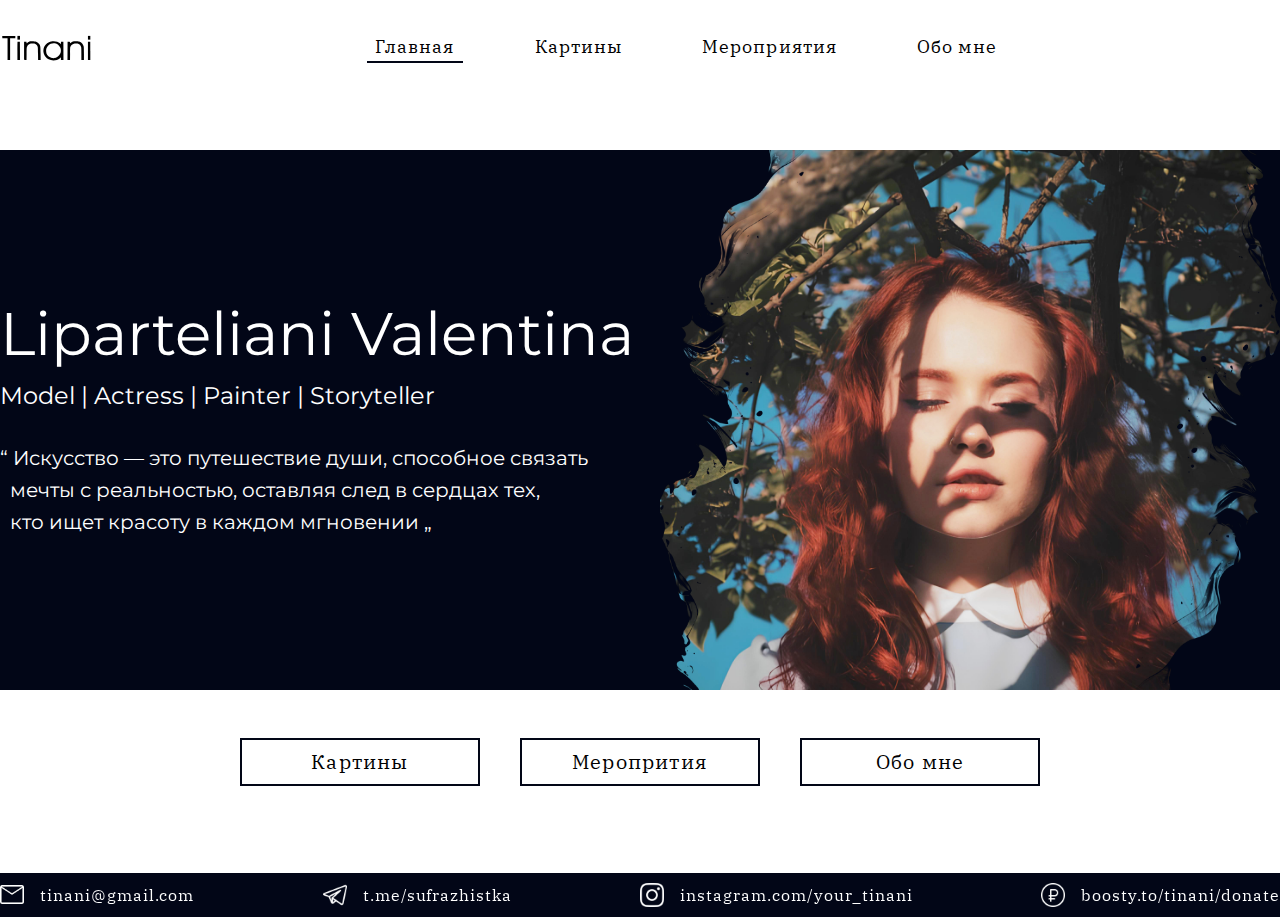
<file: index.html>
<!DOCTYPE html>
<html lang="ru" class="h-full">
    <head>
        <meta charset="UTF-8" />
        <meta name="viewport" content="width=device-width, initial-scale=1.0" />
        <link rel="stylesheet" href="css/style.css" />
        <title>Tinani</title>
        <link rel="shortcut icon" href="./assets/img/static/mini-logo.svg">
    </head>

    <body class="flex flex-col h-full">

        <header class="max-w-container-main flex items-center w-full pt-[2em] mx-auto">
            <a href="index.html">
                <img class="h-8" src="./assets/img/static/logo.svg" alt="Tinani" />
            </a>

            <div class="flex flex-1 justify-center">
                <ul class="header__nav-links flex gap-16 font-ibm-regular tracking-[.06em] text-lg">
                    
                    <li class="cursor-pointer">
                        <a href="index.html" class="px-2">Главная</a>
                        <div class="w-full h-0.5 bg-slate-950 transition-all"></div>
                    </li>
                    
                    <li class="cursor-pointer">
                        <a href="pictures.html" class="px-2">Картины</a>
                        <div class="w-0 h-0.5 bg-slate-950 transition-all"></div>
                    </li>

                    <li class="cursor-pointer">
                        <a class="px-2">Мероприятия</a>
                        <div class="w-0 h-0.5 bg-slate-950 transition-all"></div>
                    </li>

                    <li class="cursor-pointer">
                        <a class="px-2">Обо мне</a>
                        <div class="w-0 h-0.5 bg-slate-950 transition-all"></div>
                    </li>
                </ul>
            </div>
        </header>

        <main class="flex flex-col justify-center flex-grow">

            <section class="my-[5.4em]">

                <div class="h-[33.75em] bg-slate-950">
                    <div class="max-w-container-main flex justify-between items-center h-full mx-auto">

                        <div class="max-w-[33.75em] w-[33.75em] text-white">
                            <h1 class="font-montserrat text-6xl text-nowrap mb-4">Liparteliani Valentina</h1>
                            <span class="font-montserrat text-2xl"
                                >Model | Actress | Painter | Storyteller</span
                            >
                                <p class="flex flex-col gap-1 font-montserrat text-xl text-nowrap mt-8">
                                    <span
                                        >“ Искусство — это путешествие души, способное связать</span
                                    >
                                    <span class="pl-2.5"
                                        >мечты с реальностью, оставляя след в сердцах тех,</span
                                    >
                                    <span class="pl-2.5"
                                        >кто ищет красоту в каждом мгновении „</span
                                    >
                                </p>
                        </div>

                        <div class="relative flex-1 max-w-[38.75em] h-full overflow-hidden">
                            <div class="absolute z-10 left-0 h-full -translate-x-1">
                                <img class="h-full" src="./assets/img/static/frame-side.png" alt="frame" />
                            </div>
                            <div
                                class="h-full bg-cover bg-center"
                                style="background-image: url('./assets/img/static/main-hero.jpg')"
                            ></div>
                            <div
                                class="absolute z-10 top-0 right-0 h-full rotate-180 translate-x-1"
                            >
                                <img class="h-full" src="./assets/img/static/frame-side.png" alt="frame" />
                            </div>
                        </div>
                    </div>
                </div>

                <div
                    class="flex justify-center gap-10 font-ibm-regular tracking-[.06em] text-xl mt-12"
                >
                    <div class="hero__btn relative">
                        <button onclick="window.location.href='./pictures.html'" class="w-60 h-12 border-2 border-slate-950 transition-all">Картины</button>
                        <div class="absolute -z-10 bottom-0 w-full h-0 bg-slate-950 transition-all"></div>
                    </div>

                    <div class="hero__btn relative">
                        <button class="w-60 h-12 border-2 border-slate-950 transition-all">Меропрития</button>
                        <div class="absolute -z-10 bottom-0 w-full h-0 bg-slate-950 transition-all"></div>
                    </div>

                    <div class="hero__btn relative">
                        <button class="w-60 h-12 border-2 border-slate-950 transition-all">Обо мне</button>
                        <div class="absolute -z-10 bottom-0 w-full h-0 bg-slate-950 transition-all"></div>
                    </div>
                </div>
            </section>
        </main>

        <footer class="bg-slate-950">
            <ul
                class="max-w-container-main flex justify-between font-ibm-regular tracking-[.06em] py-2.5 mx-auto invert"
            >
                <li class="flex gap-4 items-center">
                    <img src="./assets/img/icon/mail.png" alt="mail" width="24" height="24" />
                    <a href="mailto:tinani@gmail.com" target="_blank" rel="noopener noreferrer">tinani@gmail.com</a>
                </li>
                <li class="flex gap-4 items-center">
                    <img src="./assets/img/icon/telegram.png" alt="telegram" width="24" height="24" />
                    <a href="https://t.me/sufrazhistka" target="_blank" rel="noopener noreferrer">t.me/sufrazhistka</a>
                </li>
                <li class="flex gap-4 items-center">
                    <img src="./assets/img/icon/instagram.png" alt="instagram" width="24" height="24" />
                    <a href="https://instagram.com/your_tinani" target="_blank" rel="noopener noreferrer">instagram.com/your_tinani</a>
                </li>
                <li class="flex gap-4 items-center">
                    <img src="./assets/img/icon/ruble.png" alt="boosty" width="24" height="24" />
                    <a href="https://boosty.to/tinani/donate" target="_blank" rel="noopener noreferrer">boosty.to/tinani/donate</a>
                </li>
            </ul>
        </footer>
        
    </body>
</html>
</file>
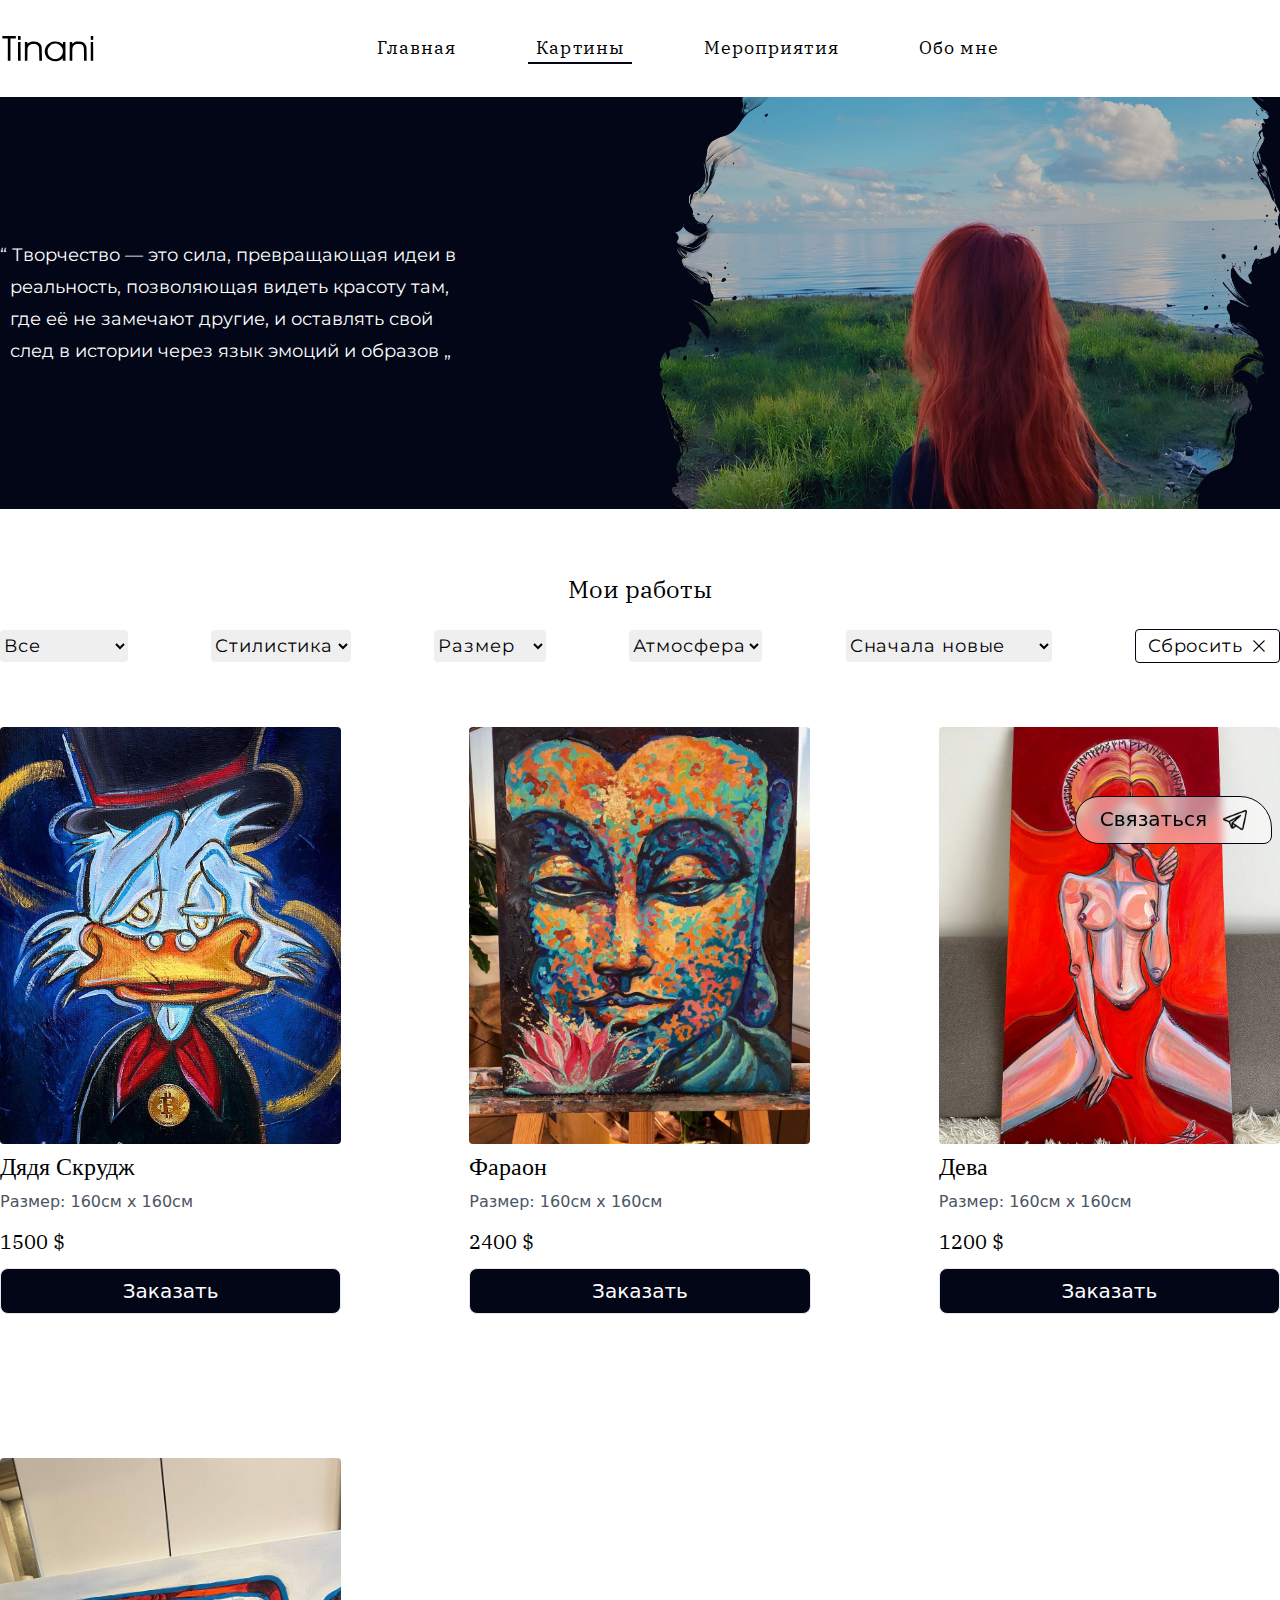
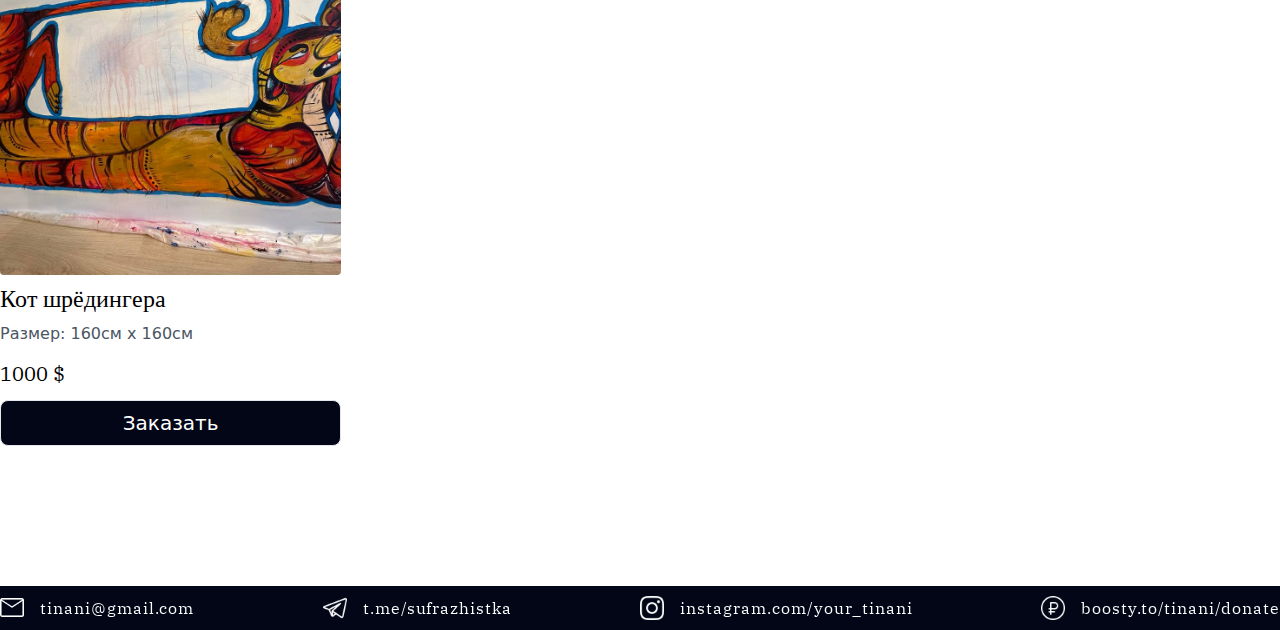
<file: pictures.html>
<!DOCTYPE html>
<html lang="en">
    <head>
        <meta charset="UTF-8" />
        <meta name="viewport" content="width=device-width, initial-scale=1.0" />
        <link rel="stylesheet" href="css/style.css" />
        <title>Tinani | Картины</title>
        <link rel="shortcut icon" href="./assets/img/static/mini-logo.svg">
    </head>

    <body class="relative">

        <header class="w-full bg-white">
            <div class="max-w-container-pictures flex items-center pt-[2em] mx-auto">
                <a href="index.html">
                    <img class="w-24" src="./assets/img/static/logo.svg" alt="Tinani" />
                </a>

                <div class="flex flex-1 justify-center">
                    <ul
                        class="header__nav-links flex gap-16 font-ibm-regular tracking-[.06em] text-lg"
                    >
                        <li class="cursor-pointer">
                            <a href="index.html" class="px-2">Главная</a>
                            <div class="w-0 h-0.5 bg-slate-950 transition-all"></div>
                        </li>

                        <li class="cursor-pointer">
                            <a href="pictures.html" class="px-2">Картины</a>
                            <div class="w-full h-0.5 bg-slate-950 transition-all"></div>
                        </li>

                        <li class="cursor-pointer">
                            <a class="px-2">Мероприятия</a>
                            <div class="w-0 h-0.5 bg-slate-950 transition-all"></div>
                        </li>

                        <li class="cursor-pointer">
                            <a class="px-2">Обо мне</a>
                            <div class="w-0 h-0.5 bg-slate-950 transition-all"></div>
                        </li>
                    </ul>
                </div>
            </div>
        </header>

        <main>
            <!-- Hero -->
            <section class="pt-[2em]">
                <div class="h-[25.75em] bg-slate-950">
                    <div
                        class="max-w-container-pictures flex justify-between items-center h-full mx-auto"
                    >
                        <div class="max-w-[33.75em] w-[33.75em] text-white">
                            <p class="flex flex-col gap-1 font-montserrat text-lg">
                                <span>“ Творчество — это сила, превращающая идеи в </span>
                                <span class="pl-2.5"
                                    >реальность, позволяющая видеть красоту там,</span
                                >
                                <span class="pl-2.5"
                                    >где её не замечают другие, и оставлять свой
                                </span>
                                <span class="pl-2.5"
                                    >след в истории через язык эмоций и образов „</span
                                >
                            </p>
                        </div>

                        <div class="relative flex-1 max-w-[38.75em] h-full overflow-hidden">
                            <div class="absolute z-10 left-0 h-full -translate-x-1">
                                <img class="h-full" src="./assets/img/static/frame-side.png" alt="frame" />
                            </div>
                            <div
                                class="h-full bg-cover bg-center"
                                style="background-image: url('./assets/img/static/pictures-hero.jpeg')"
                            ></div>
                            <div
                                class="absolute z-10 top-0 right-0 h-full rotate-180 translate-x-1"
                            >
                                <img class="h-full" src="./assets/img/static/frame-side.png" alt="frame" />
                            </div>
                        </div>
                    </div>
                </div>
            </section>

            <!-- Картины -->
            <section class="relative pt-[4em]">
                <div class="flex flex-col max-w-container-pictures mx-auto">

                    <!-- Фильтры -->
                    <div class="flex flex-col items-center">
                        <h2 class="font-ibm-regular text-2xl">Мои работы</h2>

                        <div id="filters"
                            class="flex justify-between items-center w-full text-lg font-montserrat tracking-wider pt-6"
                        >
                            <select data-select-name="availability" class="outline-none py-1 rounded cursor-pointer">
                                <option>Все</option>
                                <option value="true">В наличии</option>
                            </select>
                            <select data-select-name="style" class="outline-none py-1 rounded cursor-pointer">
                                <option>Стилистика</option>
                                <option value="Модернизм">Модернизм</option>
                            </select>
                            <select data-select-name="sizeType" class="outline-none py-1 rounded cursor-pointer">
                                <option>Размер</option>
                                <option value="small">Малый</option>
                                <option value="medium">Средний</option>
                                <option value="big">Большой</option>
                            </select>
                            <select data-select-name="atmosphere" class="outline-none py-1 rounded cursor-pointer">
                                <option>Атмосфера</option>
                                <option value="Деньги">Деньги</option>
                                <option value="Бодрость">Бодрость</option>
                            </select>
                            <select data-select-name="sort" class="outline-none py-1 rounded cursor-pointer">
                                <option value="firstNew">Сначала новые</option>
                                <option value="firstOld">Сначала старые</option>
                                <option value="firstCheap">Сначала дешёвые</option>
                                <option value="firstExpensive">Сначала дорогие</option>
                            </select>

                            <div id="removeFilters"
                                class="flex items-center gap-2 px-3 py-0.5 border border-slate-950 rounded cursor-pointer"
                            >
                                <span>Сбросить</span>
                                <img
                                    class="w-4"
                                    src="./assets/img/icon/close.png"
                                    alt="Очистить фильтры"
                                />
                            </div>
                        </div>
                    </div>

                    <div id="pictures-list" class="grid grid-cols-3 gap-x-32 gap-y-36 pt-16"></div>
                </div>

                <div class="fixed right-2 bottom-14 bg-white bg-opacity-50 backdrop-blur-sm p-2 px-6 border border-slate-950 rounded-l-[24px] rounded-tr-[32px] rounded-br-[8px] cursor-pointer hover:pr-12 transition-all">
                    <a
                        href="https://t.me/sufrazhistka"
                        target="_blank"
                        rel="noopener noreferrer"
                        class="flex items-center gap-4"
                    >
                        <span class="text-xl pb-0.5">Связаться</span>
                        <img class="w-6" src="./assets/img/icon/telegram.png" alt="Telegram" />
                    </a>
                </div>
                
            </section>
        </main>

        <!-- Всплывающее окно (картина) -->
        <div id="modal-picture" class="fixed z-20 top-0 -left-[100vw] w-screen h-screen bg-white opacity-40">
            <div class="relative w-full h-full flex justify-center items-center">
                
                <!-- Кнопка назад -->
                <button id="modal-picture__close"
                    class="absolute top-10 right-14 flex items-center gap-1 cursor-pointer hover:-translate-x-2 transition-all"
                >
                    <img class="w-8 h-8" src="./assets/img/icon/arrow-back.png" alt="Вернуться назад" />
                    <span class="text-xl pb-0.5">Назад</span>
                </button>

                <div id="modal-picture__content" class="flex gap-16"></div>
            </div>
        </div>

        <footer class="bg-slate-950 mt-[140px]">
            <ul
                class="max-w-container-pictures flex justify-between font-ibm-regular tracking-[.06em] py-2.5 mx-auto invert"
            >
                <li class="flex gap-4 items-center">
                    <img src="./assets/img/icon/mail.png" alt="mail" width="24" height="24" />
                    <a href="mailto:tinani@gmail.com" target="_blank" rel="noopener noreferrer"
                        >tinani@gmail.com</a
                    >
                </li>
                <li class="flex gap-4 items-center">
                    <img src="./assets/img/icon/telegram.png" alt="telegram" width="24" height="24" />
                    <a href="https://t.me/sufrazhistka" target="_blank" rel="noopener noreferrer"
                        >t.me/sufrazhistka</a
                    >
                </li>
                <li class="flex gap-4 items-center">
                    <img src="./assets/img/icon/instagram.png" alt="instagram" width="24" height="24" />
                    <a
                        href="https://instagram.com/your_tinani"
                        target="_blank"
                        rel="noopener noreferrer"
                        >instagram.com/your_tinani</a
                    >
                </li>
                <li class="flex gap-4 items-center">
                    <img src="./assets/img/icon/ruble.png" alt="boosty" width="24" height="24" />
                    <a
                        href="https://boosty.to/tinani/donate"
                        target="_blank"
                        rel="noopener noreferrer"
                        >boosty.to/tinani/donate</a
                    >
                </li>
            </ul>
        </footer>

        <script src="./js/pictures.js"></script>
        <script src="./js/filters.js"></script>
    </body>
</html>
</file>
<file: css/style.css>
*, ::before, ::after {
  --tw-border-spacing-x: 0;
  --tw-border-spacing-y: 0;
  --tw-translate-x: 0;
  --tw-translate-y: 0;
  --tw-rotate: 0;
  --tw-skew-x: 0;
  --tw-skew-y: 0;
  --tw-scale-x: 1;
  --tw-scale-y: 1;
  --tw-pan-x:  ;
  --tw-pan-y:  ;
  --tw-pinch-zoom:  ;
  --tw-scroll-snap-strictness: proximity;
  --tw-gradient-from-position:  ;
  --tw-gradient-via-position:  ;
  --tw-gradient-to-position:  ;
  --tw-ordinal:  ;
  --tw-slashed-zero:  ;
  --tw-numeric-figure:  ;
  --tw-numeric-spacing:  ;
  --tw-numeric-fraction:  ;
  --tw-ring-inset:  ;
  --tw-ring-offset-width: 0px;
  --tw-ring-offset-color: #fff;
  --tw-ring-color: rgb(59 130 246 / 0.5);
  --tw-ring-offset-shadow: 0 0 #0000;
  --tw-ring-shadow: 0 0 #0000;
  --tw-shadow: 0 0 #0000;
  --tw-shadow-colored: 0 0 #0000;
  --tw-blur:  ;
  --tw-brightness:  ;
  --tw-contrast:  ;
  --tw-grayscale:  ;
  --tw-hue-rotate:  ;
  --tw-invert:  ;
  --tw-saturate:  ;
  --tw-sepia:  ;
  --tw-drop-shadow:  ;
  --tw-backdrop-blur:  ;
  --tw-backdrop-brightness:  ;
  --tw-backdrop-contrast:  ;
  --tw-backdrop-grayscale:  ;
  --tw-backdrop-hue-rotate:  ;
  --tw-backdrop-invert:  ;
  --tw-backdrop-opacity:  ;
  --tw-backdrop-saturate:  ;
  --tw-backdrop-sepia:  ;
  --tw-contain-size:  ;
  --tw-contain-layout:  ;
  --tw-contain-paint:  ;
  --tw-contain-style:  ;
}

::backdrop {
  --tw-border-spacing-x: 0;
  --tw-border-spacing-y: 0;
  --tw-translate-x: 0;
  --tw-translate-y: 0;
  --tw-rotate: 0;
  --tw-skew-x: 0;
  --tw-skew-y: 0;
  --tw-scale-x: 1;
  --tw-scale-y: 1;
  --tw-pan-x:  ;
  --tw-pan-y:  ;
  --tw-pinch-zoom:  ;
  --tw-scroll-snap-strictness: proximity;
  --tw-gradient-from-position:  ;
  --tw-gradient-via-position:  ;
  --tw-gradient-to-position:  ;
  --tw-ordinal:  ;
  --tw-slashed-zero:  ;
  --tw-numeric-figure:  ;
  --tw-numeric-spacing:  ;
  --tw-numeric-fraction:  ;
  --tw-ring-inset:  ;
  --tw-ring-offset-width: 0px;
  --tw-ring-offset-color: #fff;
  --tw-ring-color: rgb(59 130 246 / 0.5);
  --tw-ring-offset-shadow: 0 0 #0000;
  --tw-ring-shadow: 0 0 #0000;
  --tw-shadow: 0 0 #0000;
  --tw-shadow-colored: 0 0 #0000;
  --tw-blur:  ;
  --tw-brightness:  ;
  --tw-contrast:  ;
  --tw-grayscale:  ;
  --tw-hue-rotate:  ;
  --tw-invert:  ;
  --tw-saturate:  ;
  --tw-sepia:  ;
  --tw-drop-shadow:  ;
  --tw-backdrop-blur:  ;
  --tw-backdrop-brightness:  ;
  --tw-backdrop-contrast:  ;
  --tw-backdrop-grayscale:  ;
  --tw-backdrop-hue-rotate:  ;
  --tw-backdrop-invert:  ;
  --tw-backdrop-opacity:  ;
  --tw-backdrop-saturate:  ;
  --tw-backdrop-sepia:  ;
  --tw-contain-size:  ;
  --tw-contain-layout:  ;
  --tw-contain-paint:  ;
  --tw-contain-style:  ;
}

/*
! tailwindcss v3.4.14 | MIT License | https://tailwindcss.com
*/

/*
1. Prevent padding and border from affecting element width. (https://github.com/mozdevs/cssremedy/issues/4)
2. Allow adding a border to an element by just adding a border-width. (https://github.com/tailwindcss/tailwindcss/pull/116)
*/

*,
::before,
::after {
  box-sizing: border-box;
  /* 1 */
  border-width: 0;
  /* 2 */
  border-style: solid;
  /* 2 */
  border-color: #e5e7eb;
  /* 2 */
}

::before,
::after {
  --tw-content: '';
}

/*
1. Use a consistent sensible line-height in all browsers.
2. Prevent adjustments of font size after orientation changes in iOS.
3. Use a more readable tab size.
4. Use the user's configured `sans` font-family by default.
5. Use the user's configured `sans` font-feature-settings by default.
6. Use the user's configured `sans` font-variation-settings by default.
7. Disable tap highlights on iOS
*/

html,
:host {
  line-height: 1.5;
  /* 1 */
  -webkit-text-size-adjust: 100%;
  /* 2 */
  -moz-tab-size: 4;
  /* 3 */
  -o-tab-size: 4;
     tab-size: 4;
  /* 3 */
  font-family: ui-sans-serif, system-ui, sans-serif, "Apple Color Emoji", "Segoe UI Emoji", "Segoe UI Symbol", "Noto Color Emoji";
  /* 4 */
  font-feature-settings: normal;
  /* 5 */
  font-variation-settings: normal;
  /* 6 */
  -webkit-tap-highlight-color: transparent;
  /* 7 */
}

/*
1. Remove the margin in all browsers.
2. Inherit line-height from `html` so users can set them as a class directly on the `html` element.
*/

body {
  margin: 0;
  /* 1 */
  line-height: inherit;
  /* 2 */
}

/*
1. Add the correct height in Firefox.
2. Correct the inheritance of border color in Firefox. (https://bugzilla.mozilla.org/show_bug.cgi?id=190655)
3. Ensure horizontal rules are visible by default.
*/

hr {
  height: 0;
  /* 1 */
  color: inherit;
  /* 2 */
  border-top-width: 1px;
  /* 3 */
}

/*
Add the correct text decoration in Chrome, Edge, and Safari.
*/

abbr:where([title]) {
  -webkit-text-decoration: underline dotted;
          text-decoration: underline dotted;
}

/*
Remove the default font size and weight for headings.
*/

h1,
h2,
h3,
h4,
h5,
h6 {
  font-size: inherit;
  font-weight: inherit;
}

/*
Reset links to optimize for opt-in styling instead of opt-out.
*/

a {
  color: inherit;
  text-decoration: inherit;
}

/*
Add the correct font weight in Edge and Safari.
*/

b,
strong {
  font-weight: bolder;
}

/*
1. Use the user's configured `mono` font-family by default.
2. Use the user's configured `mono` font-feature-settings by default.
3. Use the user's configured `mono` font-variation-settings by default.
4. Correct the odd `em` font sizing in all browsers.
*/

code,
kbd,
samp,
pre {
  font-family: ui-monospace, SFMono-Regular, Menlo, Monaco, Consolas, "Liberation Mono", "Courier New", monospace;
  /* 1 */
  font-feature-settings: normal;
  /* 2 */
  font-variation-settings: normal;
  /* 3 */
  font-size: 1em;
  /* 4 */
}

/*
Add the correct font size in all browsers.
*/

small {
  font-size: 80%;
}

/*
Prevent `sub` and `sup` elements from affecting the line height in all browsers.
*/

sub,
sup {
  font-size: 75%;
  line-height: 0;
  position: relative;
  vertical-align: baseline;
}

sub {
  bottom: -0.25em;
}

sup {
  top: -0.5em;
}

/*
1. Remove text indentation from table contents in Chrome and Safari. (https://bugs.chromium.org/p/chromium/issues/detail?id=999088, https://bugs.webkit.org/show_bug.cgi?id=201297)
2. Correct table border color inheritance in all Chrome and Safari. (https://bugs.chromium.org/p/chromium/issues/detail?id=935729, https://bugs.webkit.org/show_bug.cgi?id=195016)
3. Remove gaps between table borders by default.
*/

table {
  text-indent: 0;
  /* 1 */
  border-color: inherit;
  /* 2 */
  border-collapse: collapse;
  /* 3 */
}

/*
1. Change the font styles in all browsers.
2. Remove the margin in Firefox and Safari.
3. Remove default padding in all browsers.
*/

button,
input,
optgroup,
select,
textarea {
  font-family: inherit;
  /* 1 */
  font-feature-settings: inherit;
  /* 1 */
  font-variation-settings: inherit;
  /* 1 */
  font-size: 100%;
  /* 1 */
  font-weight: inherit;
  /* 1 */
  line-height: inherit;
  /* 1 */
  letter-spacing: inherit;
  /* 1 */
  color: inherit;
  /* 1 */
  margin: 0;
  /* 2 */
  padding: 0;
  /* 3 */
}

/*
Remove the inheritance of text transform in Edge and Firefox.
*/

button,
select {
  text-transform: none;
}

/*
1. Correct the inability to style clickable types in iOS and Safari.
2. Remove default button styles.
*/

button,
input:where([type='button']),
input:where([type='reset']),
input:where([type='submit']) {
  -webkit-appearance: button;
  /* 1 */
  background-color: transparent;
  /* 2 */
  background-image: none;
  /* 2 */
}

/*
Use the modern Firefox focus style for all focusable elements.
*/

:-moz-focusring {
  outline: auto;
}

/*
Remove the additional `:invalid` styles in Firefox. (https://github.com/mozilla/gecko-dev/blob/2f9eacd9d3d995c937b4251a5557d95d494c9be1/layout/style/res/forms.css#L728-L737)
*/

:-moz-ui-invalid {
  box-shadow: none;
}

/*
Add the correct vertical alignment in Chrome and Firefox.
*/

progress {
  vertical-align: baseline;
}

/*
Correct the cursor style of increment and decrement buttons in Safari.
*/

::-webkit-inner-spin-button,
::-webkit-outer-spin-button {
  height: auto;
}

/*
1. Correct the odd appearance in Chrome and Safari.
2. Correct the outline style in Safari.
*/

[type='search'] {
  -webkit-appearance: textfield;
  /* 1 */
  outline-offset: -2px;
  /* 2 */
}

/*
Remove the inner padding in Chrome and Safari on macOS.
*/

::-webkit-search-decoration {
  -webkit-appearance: none;
}

/*
1. Correct the inability to style clickable types in iOS and Safari.
2. Change font properties to `inherit` in Safari.
*/

::-webkit-file-upload-button {
  -webkit-appearance: button;
  /* 1 */
  font: inherit;
  /* 2 */
}

/*
Add the correct display in Chrome and Safari.
*/

summary {
  display: list-item;
}

/*
Removes the default spacing and border for appropriate elements.
*/

blockquote,
dl,
dd,
h1,
h2,
h3,
h4,
h5,
h6,
hr,
figure,
p,
pre {
  margin: 0;
}

fieldset {
  margin: 0;
  padding: 0;
}

legend {
  padding: 0;
}

ol,
ul,
menu {
  list-style: none;
  margin: 0;
  padding: 0;
}

/*
Reset default styling for dialogs.
*/

dialog {
  padding: 0;
}

/*
Prevent resizing textareas horizontally by default.
*/

textarea {
  resize: vertical;
}

/*
1. Reset the default placeholder opacity in Firefox. (https://github.com/tailwindlabs/tailwindcss/issues/3300)
2. Set the default placeholder color to the user's configured gray 400 color.
*/

input::-moz-placeholder, textarea::-moz-placeholder {
  opacity: 1;
  /* 1 */
  color: #9ca3af;
  /* 2 */
}

input::placeholder,
textarea::placeholder {
  opacity: 1;
  /* 1 */
  color: #9ca3af;
  /* 2 */
}

/*
Set the default cursor for buttons.
*/

button,
[role="button"] {
  cursor: pointer;
}

/*
Make sure disabled buttons don't get the pointer cursor.
*/

:disabled {
  cursor: default;
}

/*
1. Make replaced elements `display: block` by default. (https://github.com/mozdevs/cssremedy/issues/14)
2. Add `vertical-align: middle` to align replaced elements more sensibly by default. (https://github.com/jensimmons/cssremedy/issues/14#issuecomment-634934210)
   This can trigger a poorly considered lint error in some tools but is included by design.
*/

img,
svg,
video,
canvas,
audio,
iframe,
embed,
object {
  display: block;
  /* 1 */
  vertical-align: middle;
  /* 2 */
}

/*
Constrain images and videos to the parent width and preserve their intrinsic aspect ratio. (https://github.com/mozdevs/cssremedy/issues/14)
*/

img,
video {
  max-width: 100%;
  height: auto;
}

/* Make elements with the HTML hidden attribute stay hidden by default */

[hidden]:where(:not([hidden="until-found"])) {
  display: none;
}

::-webkit-scrollbar {
  display: none;
}

.container {
  width: 100%;
}

@media (min-width: 640px) {
  .container {
    max-width: 640px;
  }
}

@media (min-width: 768px) {
  .container {
    max-width: 768px;
  }
}

@media (min-width: 1024px) {
  .container {
    max-width: 1024px;
  }
}

@media (min-width: 1280px) {
  .container {
    max-width: 1280px;
  }
}

@media (min-width: 1536px) {
  .container {
    max-width: 1536px;
  }
}

.sr-only {
  position: absolute;
  width: 1px;
  height: 1px;
  padding: 0;
  margin: -1px;
  overflow: hidden;
  clip: rect(0, 0, 0, 0);
  white-space: nowrap;
  border-width: 0;
}

.not-sr-only {
  position: static;
  width: auto;
  height: auto;
  padding: 0;
  margin: 0;
  overflow: visible;
  clip: auto;
  white-space: normal;
}

.pointer-events-none {
  pointer-events: none;
}

.pointer-events-auto {
  pointer-events: auto;
}

.\!visible {
  visibility: visible !important;
}

.visible {
  visibility: visible;
}

.invisible {
  visibility: hidden;
}

.collapse {
  visibility: collapse;
}

.static {
  position: static;
}

.fixed {
  position: fixed;
}

.absolute {
  position: absolute;
}

.relative {
  position: relative;
}

.sticky {
  position: sticky;
}

.-inset-1 {
  inset: -0.25rem;
}

.-left-\[100vw\] {
  left: -100vw;
}

.bottom-0 {
  bottom: 0px;
}

.bottom-14 {
  bottom: 3.5rem;
}

.end-1 {
  inset-inline-end: 0.25rem;
}

.left-0 {
  left: 0px;
}

.right-0 {
  right: 0px;
}

.right-14 {
  right: 3.5rem;
}

.right-2 {
  right: 0.5rem;
}

.top-0 {
  top: 0px;
}

.top-10 {
  top: 2.5rem;
}

.isolate {
  isolation: isolate;
}

.isolation-auto {
  isolation: auto;
}

.-z-10 {
  z-index: -10;
}

.z-10 {
  z-index: 10;
}

.z-20 {
  z-index: 20;
}

.float-start {
  float: inline-start;
}

.float-end {
  float: inline-end;
}

.float-right {
  float: right;
}

.float-left {
  float: left;
}

.float-none {
  float: none;
}

.clear-start {
  clear: inline-start;
}

.clear-end {
  clear: inline-end;
}

.clear-left {
  clear: left;
}

.clear-right {
  clear: right;
}

.clear-both {
  clear: both;
}

.clear-none {
  clear: none;
}

.mx-auto {
  margin-left: auto;
  margin-right: auto;
}

.my-\[5\.4em\] {
  margin-top: 5.4em;
  margin-bottom: 5.4em;
}

.mb-4 {
  margin-bottom: 1rem;
}

.mb-9 {
  margin-bottom: 2.25rem;
}

.mt-12 {
  margin-top: 3rem;
}

.mt-2 {
  margin-top: 0.5rem;
}

.mt-8 {
  margin-top: 2rem;
}

.mt-\[-10px\] {
  margin-top: -10px;
}

.mt-\[140px\] {
  margin-top: 140px;
}

.mt-10 {
  margin-top: 2.5rem;
}

.box-border {
  box-sizing: border-box;
}

.box-content {
  box-sizing: content-box;
}

.line-clamp-none {
  overflow: visible;
  display: block;
  -webkit-box-orient: horizontal;
  -webkit-line-clamp: none;
}

.block {
  display: block;
}

.inline-block {
  display: inline-block;
}

.inline {
  display: inline;
}

.flex {
  display: flex;
}

.inline-flex {
  display: inline-flex;
}

.table {
  display: table;
}

.inline-table {
  display: inline-table;
}

.table-caption {
  display: table-caption;
}

.table-cell {
  display: table-cell;
}

.table-column {
  display: table-column;
}

.table-column-group {
  display: table-column-group;
}

.table-footer-group {
  display: table-footer-group;
}

.table-header-group {
  display: table-header-group;
}

.table-row-group {
  display: table-row-group;
}

.table-row {
  display: table-row;
}

.flow-root {
  display: flow-root;
}

.grid {
  display: grid;
}

.inline-grid {
  display: inline-grid;
}

.contents {
  display: contents;
}

.list-item {
  display: list-item;
}

.hidden {
  display: none;
}

.aspect-\[1\/1\] {
  aspect-ratio: 1/1;
}

.aspect-\[9\/11\] {
  aspect-ratio: 9/11;
}

.aspect-square {
  aspect-ratio: 1 / 1;
}

.h-0 {
  height: 0px;
}

.h-0\.5 {
  height: 0.125rem;
}

.h-12 {
  height: 3rem;
}

.h-8 {
  height: 2rem;
}

.h-80 {
  height: 20rem;
}

.h-\[25\.75em\] {
  height: 25.75em;
}

.h-\[32vw\] {
  height: 32vw;
}

.h-\[33\.75em\] {
  height: 33.75em;
}

.h-full {
  height: 100%;
}

.h-screen {
  height: 100vh;
}

.w-0 {
  width: 0px;
}

.w-24 {
  width: 6rem;
}

.w-4 {
  width: 1rem;
}

.w-6 {
  width: 1.5rem;
}

.w-60 {
  width: 15rem;
}

.w-8 {
  width: 2rem;
}

.w-\[32vw\] {
  width: 32vw;
}

.w-\[33\.75em\] {
  width: 33.75em;
}

.w-\[35\.75em\] {
  width: 35.75em;
}

.w-\[this-is\\\\\] {
  width: this-is\\;
}

.w-\[this-is\] {
  width: this-is;
}

.w-\[weird-and-invalid\] {
  width: weird-and-invalid;
}

.w-full {
  width: 100%;
}

.w-screen {
  width: 100vw;
}

.w-\[37\.75em\] {
  width: 37.75em;
}

.w-\[47\.75em\] {
  width: 47.75em;
}

.w-\[57\.75em\] {
  width: 57.75em;
}

.w-\[67\.75em\] {
  width: 67.75em;
}

.w-\[34\.75em\] {
  width: 34.75em;
}

.w-\[45\.75em\] {
  width: 45.75em;
}

.max-w-\[33\.75em\] {
  max-width: 33.75em;
}

.max-w-\[38\.75em\] {
  max-width: 38.75em;
}

.max-w-container-main {
  max-width: 1380px;
}

.max-w-container-pictures {
  max-width: 1300px;
}

.max-w-fit {
  max-width: -moz-fit-content;
  max-width: fit-content;
}

.flex-1 {
  flex: 1 1 0%;
}

.flex-shrink {
  flex-shrink: 1;
}

.shrink {
  flex-shrink: 1;
}

.flex-grow {
  flex-grow: 1;
}

.grow {
  flex-grow: 1;
}

.table-auto {
  table-layout: auto;
}

.table-fixed {
  table-layout: fixed;
}

.caption-top {
  caption-side: top;
}

.caption-bottom {
  caption-side: bottom;
}

.border-collapse {
  border-collapse: collapse;
}

.border-separate {
  border-collapse: separate;
}

.-translate-x-1 {
  --tw-translate-x: -0.25rem;
  transform: translate(var(--tw-translate-x), var(--tw-translate-y)) rotate(var(--tw-rotate)) skewX(var(--tw-skew-x)) skewY(var(--tw-skew-y)) scaleX(var(--tw-scale-x)) scaleY(var(--tw-scale-y));
}

.translate-x-1 {
  --tw-translate-x: 0.25rem;
  transform: translate(var(--tw-translate-x), var(--tw-translate-y)) rotate(var(--tw-rotate)) skewX(var(--tw-skew-x)) skewY(var(--tw-skew-y)) scaleX(var(--tw-scale-x)) scaleY(var(--tw-scale-y));
}

.translate-x-\[100vw\] {
  --tw-translate-x: 100vw;
  transform: translate(var(--tw-translate-x), var(--tw-translate-y)) rotate(var(--tw-rotate)) skewX(var(--tw-skew-x)) skewY(var(--tw-skew-y)) scaleX(var(--tw-scale-x)) scaleY(var(--tw-scale-y));
}

.translate-y-5 {
  --tw-translate-y: 1.25rem;
  transform: translate(var(--tw-translate-x), var(--tw-translate-y)) rotate(var(--tw-rotate)) skewX(var(--tw-skew-x)) skewY(var(--tw-skew-y)) scaleX(var(--tw-scale-x)) scaleY(var(--tw-scale-y));
}

.rotate-180 {
  --tw-rotate: 180deg;
  transform: translate(var(--tw-translate-x), var(--tw-translate-y)) rotate(var(--tw-rotate)) skewX(var(--tw-skew-x)) skewY(var(--tw-skew-y)) scaleX(var(--tw-scale-x)) scaleY(var(--tw-scale-y));
}

.\!transform {
  transform: translate(var(--tw-translate-x), var(--tw-translate-y)) rotate(var(--tw-rotate)) skewX(var(--tw-skew-x)) skewY(var(--tw-skew-y)) scaleX(var(--tw-scale-x)) scaleY(var(--tw-scale-y)) !important;
}

.transform {
  transform: translate(var(--tw-translate-x), var(--tw-translate-y)) rotate(var(--tw-rotate)) skewX(var(--tw-skew-x)) skewY(var(--tw-skew-y)) scaleX(var(--tw-scale-x)) scaleY(var(--tw-scale-y));
}

.transform-cpu {
  transform: translate(var(--tw-translate-x), var(--tw-translate-y)) rotate(var(--tw-rotate)) skewX(var(--tw-skew-x)) skewY(var(--tw-skew-y)) scaleX(var(--tw-scale-x)) scaleY(var(--tw-scale-y));
}

.transform-gpu {
  transform: translate3d(var(--tw-translate-x), var(--tw-translate-y), 0) rotate(var(--tw-rotate)) skewX(var(--tw-skew-x)) skewY(var(--tw-skew-y)) scaleX(var(--tw-scale-x)) scaleY(var(--tw-scale-y));
}

.transform-none {
  transform: none;
}

.cursor-pointer {
  cursor: pointer;
}

.touch-auto {
  touch-action: auto;
}

.touch-none {
  touch-action: none;
}

.touch-pan-x {
  --tw-pan-x: pan-x;
  touch-action: var(--tw-pan-x) var(--tw-pan-y) var(--tw-pinch-zoom);
}

.touch-pan-left {
  --tw-pan-x: pan-left;
  touch-action: var(--tw-pan-x) var(--tw-pan-y) var(--tw-pinch-zoom);
}

.touch-pan-right {
  --tw-pan-x: pan-right;
  touch-action: var(--tw-pan-x) var(--tw-pan-y) var(--tw-pinch-zoom);
}

.touch-pan-y {
  --tw-pan-y: pan-y;
  touch-action: var(--tw-pan-x) var(--tw-pan-y) var(--tw-pinch-zoom);
}

.touch-pan-up {
  --tw-pan-y: pan-up;
  touch-action: var(--tw-pan-x) var(--tw-pan-y) var(--tw-pinch-zoom);
}

.touch-pan-down {
  --tw-pan-y: pan-down;
  touch-action: var(--tw-pan-x) var(--tw-pan-y) var(--tw-pinch-zoom);
}

.touch-pinch-zoom {
  --tw-pinch-zoom: pinch-zoom;
  touch-action: var(--tw-pan-x) var(--tw-pan-y) var(--tw-pinch-zoom);
}

.touch-manipulation {
  touch-action: manipulation;
}

.select-none {
  -webkit-user-select: none;
     -moz-user-select: none;
          user-select: none;
}

.select-text {
  -webkit-user-select: text;
     -moz-user-select: text;
          user-select: text;
}

.select-all {
  -webkit-user-select: all;
     -moz-user-select: all;
          user-select: all;
}

.select-auto {
  -webkit-user-select: auto;
     -moz-user-select: auto;
          user-select: auto;
}

.resize-none {
  resize: none;
}

.resize-y {
  resize: vertical;
}

.resize-x {
  resize: horizontal;
}

.resize {
  resize: both;
}

.snap-none {
  scroll-snap-type: none;
}

.snap-x {
  scroll-snap-type: x var(--tw-scroll-snap-strictness);
}

.snap-y {
  scroll-snap-type: y var(--tw-scroll-snap-strictness);
}

.snap-both {
  scroll-snap-type: both var(--tw-scroll-snap-strictness);
}

.snap-mandatory {
  --tw-scroll-snap-strictness: mandatory;
}

.snap-proximity {
  --tw-scroll-snap-strictness: proximity;
}

.snap-start {
  scroll-snap-align: start;
}

.snap-end {
  scroll-snap-align: end;
}

.snap-center {
  scroll-snap-align: center;
}

.snap-align-none {
  scroll-snap-align: none;
}

.snap-normal {
  scroll-snap-stop: normal;
}

.snap-always {
  scroll-snap-stop: always;
}

.list-inside {
  list-style-position: inside;
}

.list-outside {
  list-style-position: outside;
}

.appearance-none {
  -webkit-appearance: none;
     -moz-appearance: none;
          appearance: none;
}

.appearance-auto {
  -webkit-appearance: auto;
     -moz-appearance: auto;
          appearance: auto;
}

.break-before-auto {
  -moz-column-break-before: auto;
       break-before: auto;
}

.break-before-avoid {
  -moz-column-break-before: avoid;
       break-before: avoid;
}

.break-before-all {
  -moz-column-break-before: all;
       break-before: all;
}

.break-before-avoid-page {
  -moz-column-break-before: avoid;
       break-before: avoid-page;
}

.break-before-page {
  -moz-column-break-before: page;
       break-before: page;
}

.break-before-left {
  -moz-column-break-before: left;
       break-before: left;
}

.break-before-right {
  -moz-column-break-before: right;
       break-before: right;
}

.break-before-column {
  -moz-column-break-before: column;
       break-before: column;
}

.break-inside-auto {
  -moz-column-break-inside: auto;
       break-inside: auto;
}

.break-inside-avoid {
  -moz-column-break-inside: avoid;
       break-inside: avoid;
}

.break-inside-avoid-page {
  break-inside: avoid-page;
}

.break-inside-avoid-column {
  -moz-column-break-inside: avoid;
       break-inside: avoid-column;
}

.break-after-auto {
  -moz-column-break-after: auto;
       break-after: auto;
}

.break-after-avoid {
  -moz-column-break-after: avoid;
       break-after: avoid;
}

.break-after-all {
  -moz-column-break-after: all;
       break-after: all;
}

.break-after-avoid-page {
  -moz-column-break-after: avoid;
       break-after: avoid-page;
}

.break-after-page {
  -moz-column-break-after: page;
       break-after: page;
}

.break-after-left {
  -moz-column-break-after: left;
       break-after: left;
}

.break-after-right {
  -moz-column-break-after: right;
       break-after: right;
}

.break-after-column {
  -moz-column-break-after: column;
       break-after: column;
}

.grid-flow-row {
  grid-auto-flow: row;
}

.grid-flow-col {
  grid-auto-flow: column;
}

.grid-flow-dense {
  grid-auto-flow: dense;
}

.grid-flow-row-dense {
  grid-auto-flow: row dense;
}

.grid-flow-col-dense {
  grid-auto-flow: column dense;
}

.grid-cols-3 {
  grid-template-columns: repeat(3, minmax(0, 1fr));
}

.grid-cols-6 {
  grid-template-columns: repeat(6, minmax(0, 1fr));
}

.flex-row {
  flex-direction: row;
}

.flex-row-reverse {
  flex-direction: row-reverse;
}

.flex-col {
  flex-direction: column;
}

.flex-col-reverse {
  flex-direction: column-reverse;
}

.flex-wrap {
  flex-wrap: wrap;
}

.flex-wrap-reverse {
  flex-wrap: wrap-reverse;
}

.flex-nowrap {
  flex-wrap: nowrap;
}

.place-content-center {
  place-content: center;
}

.place-content-start {
  place-content: start;
}

.place-content-end {
  place-content: end;
}

.place-content-between {
  place-content: space-between;
}

.place-content-around {
  place-content: space-around;
}

.place-content-evenly {
  place-content: space-evenly;
}

.place-content-baseline {
  place-content: baseline;
}

.place-content-stretch {
  place-content: stretch;
}

.place-items-start {
  place-items: start;
}

.place-items-end {
  place-items: end;
}

.place-items-center {
  place-items: center;
}

.place-items-baseline {
  place-items: baseline;
}

.place-items-stretch {
  place-items: stretch;
}

.content-normal {
  align-content: normal;
}

.content-center {
  align-content: center;
}

.content-start {
  align-content: flex-start;
}

.content-end {
  align-content: flex-end;
}

.content-between {
  align-content: space-between;
}

.content-around {
  align-content: space-around;
}

.content-evenly {
  align-content: space-evenly;
}

.content-baseline {
  align-content: baseline;
}

.content-stretch {
  align-content: stretch;
}

.items-start {
  align-items: flex-start;
}

.items-end {
  align-items: flex-end;
}

.items-center {
  align-items: center;
}

.items-baseline {
  align-items: baseline;
}

.items-stretch {
  align-items: stretch;
}

.justify-normal {
  justify-content: normal;
}

.justify-start {
  justify-content: flex-start;
}

.justify-end {
  justify-content: flex-end;
}

.justify-center {
  justify-content: center;
}

.justify-between {
  justify-content: space-between;
}

.justify-around {
  justify-content: space-around;
}

.justify-evenly {
  justify-content: space-evenly;
}

.justify-stretch {
  justify-content: stretch;
}

.justify-items-start {
  justify-items: start;
}

.justify-items-end {
  justify-items: end;
}

.justify-items-center {
  justify-items: center;
}

.justify-items-stretch {
  justify-items: stretch;
}

.gap-1 {
  gap: 0.25rem;
}

.gap-10 {
  gap: 2.5rem;
}

.gap-16 {
  gap: 4rem;
}

.gap-2 {
  gap: 0.5rem;
}

.gap-3 {
  gap: 0.75rem;
}

.gap-3\.5 {
  gap: 0.875rem;
}

.gap-4 {
  gap: 1rem;
}

.gap-0\.5 {
  gap: 0.125rem;
}

.gap-\[\] {
  gap: ;
}

.gap-\[4px\] {
  gap: 4px;
}

.gap-\[4em\] {
  gap: 4em;
}

.gap-\[0\.1em\] {
  gap: 0.1em;
}

.gap-\[0\.001em\] {
  gap: 0.001em;
}

.gap-x-32 {
  -moz-column-gap: 8rem;
       column-gap: 8rem;
}

.gap-y-36 {
  row-gap: 9rem;
}

.space-x-2 > :not([hidden]) ~ :not([hidden]) {
  --tw-space-x-reverse: 0;
  margin-right: calc(0.5rem * var(--tw-space-x-reverse));
  margin-left: calc(0.5rem * calc(1 - var(--tw-space-x-reverse)));
}

.space-y-reverse > :not([hidden]) ~ :not([hidden]) {
  --tw-space-y-reverse: 1;
}

.space-x-reverse > :not([hidden]) ~ :not([hidden]) {
  --tw-space-x-reverse: 1;
}

.divide-x > :not([hidden]) ~ :not([hidden]) {
  --tw-divide-x-reverse: 0;
  border-right-width: calc(1px * var(--tw-divide-x-reverse));
  border-left-width: calc(1px * calc(1 - var(--tw-divide-x-reverse)));
}

.divide-y > :not([hidden]) ~ :not([hidden]) {
  --tw-divide-y-reverse: 0;
  border-top-width: calc(1px * calc(1 - var(--tw-divide-y-reverse)));
  border-bottom-width: calc(1px * var(--tw-divide-y-reverse));
}

.divide-y-reverse > :not([hidden]) ~ :not([hidden]) {
  --tw-divide-y-reverse: 1;
}

.divide-x-reverse > :not([hidden]) ~ :not([hidden]) {
  --tw-divide-x-reverse: 1;
}

.divide-solid > :not([hidden]) ~ :not([hidden]) {
  border-style: solid;
}

.divide-dashed > :not([hidden]) ~ :not([hidden]) {
  border-style: dashed;
}

.divide-dotted > :not([hidden]) ~ :not([hidden]) {
  border-style: dotted;
}

.divide-double > :not([hidden]) ~ :not([hidden]) {
  border-style: double;
}

.divide-none > :not([hidden]) ~ :not([hidden]) {
  border-style: none;
}

.place-self-auto {
  place-self: auto;
}

.place-self-start {
  place-self: start;
}

.place-self-end {
  place-self: end;
}

.place-self-center {
  place-self: center;
}

.place-self-stretch {
  place-self: stretch;
}

.self-auto {
  align-self: auto;
}

.self-start {
  align-self: flex-start;
}

.self-end {
  align-self: flex-end;
}

.self-center {
  align-self: center;
}

.self-stretch {
  align-self: stretch;
}

.self-baseline {
  align-self: baseline;
}

.justify-self-auto {
  justify-self: auto;
}

.justify-self-start {
  justify-self: start;
}

.justify-self-end {
  justify-self: end;
}

.justify-self-center {
  justify-self: center;
}

.justify-self-stretch {
  justify-self: stretch;
}

.overflow-auto {
  overflow: auto;
}

.overflow-hidden {
  overflow: hidden;
}

.overflow-clip {
  overflow: clip;
}

.overflow-visible {
  overflow: visible;
}

.overflow-scroll {
  overflow: scroll;
}

.overflow-x-auto {
  overflow-x: auto;
}

.overflow-y-auto {
  overflow-y: auto;
}

.overflow-x-hidden {
  overflow-x: hidden;
}

.overflow-y-hidden {
  overflow-y: hidden;
}

.overflow-x-clip {
  overflow-x: clip;
}

.overflow-y-clip {
  overflow-y: clip;
}

.overflow-x-visible {
  overflow-x: visible;
}

.overflow-y-visible {
  overflow-y: visible;
}

.overflow-x-scroll {
  overflow-x: scroll;
}

.overflow-y-scroll {
  overflow-y: scroll;
}

.overscroll-auto {
  overscroll-behavior: auto;
}

.overscroll-contain {
  overscroll-behavior: contain;
}

.overscroll-none {
  overscroll-behavior: none;
}

.overscroll-y-auto {
  overscroll-behavior-y: auto;
}

.overscroll-y-contain {
  overscroll-behavior-y: contain;
}

.overscroll-y-none {
  overscroll-behavior-y: none;
}

.overscroll-x-auto {
  overscroll-behavior-x: auto;
}

.overscroll-x-contain {
  overscroll-behavior-x: contain;
}

.overscroll-x-none {
  overscroll-behavior-x: none;
}

.scroll-auto {
  scroll-behavior: auto;
}

.scroll-smooth {
  scroll-behavior: smooth;
}

.truncate {
  overflow: hidden;
  text-overflow: ellipsis;
  white-space: nowrap;
}

.overflow-ellipsis {
  text-overflow: ellipsis;
}

.text-ellipsis {
  text-overflow: ellipsis;
}

.text-clip {
  text-overflow: clip;
}

.hyphens-none {
  -webkit-hyphens: none;
          hyphens: none;
}

.hyphens-manual {
  -webkit-hyphens: manual;
          hyphens: manual;
}

.hyphens-auto {
  -webkit-hyphens: auto;
          hyphens: auto;
}

.whitespace-normal {
  white-space: normal;
}

.whitespace-nowrap {
  white-space: nowrap;
}

.whitespace-pre {
  white-space: pre;
}

.whitespace-pre-line {
  white-space: pre-line;
}

.whitespace-pre-wrap {
  white-space: pre-wrap;
}

.whitespace-break-spaces {
  white-space: break-spaces;
}

.text-wrap {
  text-wrap: wrap;
}

.text-nowrap {
  text-wrap: nowrap;
}

.text-balance {
  text-wrap: balance;
}

.text-pretty {
  text-wrap: pretty;
}

.break-normal {
  overflow-wrap: normal;
  word-break: normal;
}

.break-words {
  overflow-wrap: break-word;
}

.break-all {
  word-break: break-all;
}

.break-keep {
  word-break: keep-all;
}

.rounded {
  border-radius: 0.25rem;
}

.rounded-lg {
  border-radius: 0.5rem;
}

.rounded-md {
  border-radius: 0.375rem;
}

.rounded-b {
  border-bottom-right-radius: 0.25rem;
  border-bottom-left-radius: 0.25rem;
}

.rounded-e {
  border-start-end-radius: 0.25rem;
  border-end-end-radius: 0.25rem;
}

.rounded-l {
  border-top-left-radius: 0.25rem;
  border-bottom-left-radius: 0.25rem;
}

.rounded-l-\[24px\] {
  border-top-left-radius: 24px;
  border-bottom-left-radius: 24px;
}

.rounded-r {
  border-top-right-radius: 0.25rem;
  border-bottom-right-radius: 0.25rem;
}

.rounded-s {
  border-start-start-radius: 0.25rem;
  border-end-start-radius: 0.25rem;
}

.rounded-t {
  border-top-left-radius: 0.25rem;
  border-top-right-radius: 0.25rem;
}

.rounded-bl {
  border-bottom-left-radius: 0.25rem;
}

.rounded-br {
  border-bottom-right-radius: 0.25rem;
}

.rounded-br-\[8px\] {
  border-bottom-right-radius: 8px;
}

.rounded-ee {
  border-end-end-radius: 0.25rem;
}

.rounded-es {
  border-end-start-radius: 0.25rem;
}

.rounded-se {
  border-start-end-radius: 0.25rem;
}

.rounded-ss {
  border-start-start-radius: 0.25rem;
}

.rounded-tl {
  border-top-left-radius: 0.25rem;
}

.rounded-tr {
  border-top-right-radius: 0.25rem;
}

.rounded-tr-\[32px\] {
  border-top-right-radius: 32px;
}

.border {
  border-width: 1px;
}

.border-2 {
  border-width: 2px;
}

.border-x {
  border-left-width: 1px;
  border-right-width: 1px;
}

.border-y {
  border-top-width: 1px;
  border-bottom-width: 1px;
}

.border-b {
  border-bottom-width: 1px;
}

.border-e {
  border-inline-end-width: 1px;
}

.border-l {
  border-left-width: 1px;
}

.border-r {
  border-right-width: 1px;
}

.border-s {
  border-inline-start-width: 1px;
}

.border-t {
  border-top-width: 1px;
}

.border-solid {
  border-style: solid;
}

.border-dashed {
  border-style: dashed;
}

.border-dotted {
  border-style: dotted;
}

.border-double {
  border-style: double;
}

.border-hidden {
  border-style: hidden;
}

.border-none {
  border-style: none;
}

.border-slate-300 {
  --tw-border-opacity: 1;
  border-color: rgb(203 213 225 / var(--tw-border-opacity));
}

.border-slate-950 {
  --tw-border-opacity: 1;
  border-color: rgb(2 6 23 / var(--tw-border-opacity));
}

.bg-\[rgb\(255\2c 0\2c 0\)\] {
  --tw-bg-opacity: 1;
  background-color: rgb(255 0 0 / var(--tw-bg-opacity));
}

.bg-black {
  --tw-bg-opacity: 1;
  background-color: rgb(0 0 0 / var(--tw-bg-opacity));
}

.bg-slate-100 {
  --tw-bg-opacity: 1;
  background-color: rgb(241 245 249 / var(--tw-bg-opacity));
}

.bg-slate-950 {
  --tw-bg-opacity: 1;
  background-color: rgb(2 6 23 / var(--tw-bg-opacity));
}

.bg-white {
  --tw-bg-opacity: 1;
  background-color: rgb(255 255 255 / var(--tw-bg-opacity));
}

.bg-opacity-50 {
  --tw-bg-opacity: 0.5;
}

.decoration-slice {
  -webkit-box-decoration-break: slice;
          box-decoration-break: slice;
}

.decoration-clone {
  -webkit-box-decoration-break: clone;
          box-decoration-break: clone;
}

.box-decoration-slice {
  -webkit-box-decoration-break: slice;
          box-decoration-break: slice;
}

.box-decoration-clone {
  -webkit-box-decoration-break: clone;
          box-decoration-break: clone;
}

.bg-cover {
  background-size: cover;
}

.bg-fixed {
  background-attachment: fixed;
}

.bg-local {
  background-attachment: local;
}

.bg-scroll {
  background-attachment: scroll;
}

.bg-clip-border {
  background-clip: border-box;
}

.bg-clip-padding {
  background-clip: padding-box;
}

.bg-clip-content {
  background-clip: content-box;
}

.bg-clip-text {
  -webkit-background-clip: text;
          background-clip: text;
}

.bg-center {
  background-position: center;
}

.bg-repeat {
  background-repeat: repeat;
}

.bg-no-repeat {
  background-repeat: no-repeat;
}

.bg-repeat-x {
  background-repeat: repeat-x;
}

.bg-repeat-y {
  background-repeat: repeat-y;
}

.bg-repeat-round {
  background-repeat: round;
}

.bg-repeat-space {
  background-repeat: space;
}

.bg-origin-border {
  background-origin: border-box;
}

.bg-origin-padding {
  background-origin: padding-box;
}

.bg-origin-content {
  background-origin: content-box;
}

.object-contain {
  -o-object-fit: contain;
     object-fit: contain;
}

.object-cover {
  -o-object-fit: cover;
     object-fit: cover;
}

.object-fill {
  -o-object-fit: fill;
     object-fit: fill;
}

.object-none {
  -o-object-fit: none;
     object-fit: none;
}

.object-scale-down {
  -o-object-fit: scale-down;
     object-fit: scale-down;
}

.p-2 {
  padding: 0.5rem;
}

.p-2\.5 {
  padding: 0.625rem;
}

.px-1 {
  padding-left: 0.25rem;
  padding-right: 0.25rem;
}

.px-1\.5 {
  padding-left: 0.375rem;
  padding-right: 0.375rem;
}

.px-2 {
  padding-left: 0.5rem;
  padding-right: 0.5rem;
}

.px-28 {
  padding-left: 7rem;
  padding-right: 7rem;
}

.px-3 {
  padding-left: 0.75rem;
  padding-right: 0.75rem;
}

.px-5 {
  padding-left: 1.25rem;
  padding-right: 1.25rem;
}

.px-6 {
  padding-left: 1.5rem;
  padding-right: 1.5rem;
}

.py-0\.5 {
  padding-top: 0.125rem;
  padding-bottom: 0.125rem;
}

.py-1 {
  padding-top: 0.25rem;
  padding-bottom: 0.25rem;
}

.py-2 {
  padding-top: 0.5rem;
  padding-bottom: 0.5rem;
}

.py-2\.5 {
  padding-top: 0.625rem;
  padding-bottom: 0.625rem;
}

.pb-0\.5 {
  padding-bottom: 0.125rem;
}

.pb-3 {
  padding-bottom: 0.75rem;
}

.pl-2\.5 {
  padding-left: 0.625rem;
}

.pt-1\.5 {
  padding-top: 0.375rem;
}

.pt-16 {
  padding-top: 4rem;
}

.pt-2 {
  padding-top: 0.5rem;
}

.pt-3\.5 {
  padding-top: 0.875rem;
}

.pt-6 {
  padding-top: 1.5rem;
}

.pt-\[2em\] {
  padding-top: 2em;
}

.pt-\[4em\] {
  padding-top: 4em;
}

.pl-3\.5 {
  padding-left: 0.875rem;
}

.pt-1 {
  padding-top: 0.25rem;
}

.pt-3 {
  padding-top: 0.75rem;
}

.pt-10 {
  padding-top: 2.5rem;
}

.text-left {
  text-align: left;
}

.text-center {
  text-align: center;
}

.text-right {
  text-align: right;
}

.text-justify {
  text-align: justify;
}

.text-start {
  text-align: start;
}

.text-end {
  text-align: end;
}

.align-baseline {
  vertical-align: baseline;
}

.align-top {
  vertical-align: top;
}

.align-middle {
  vertical-align: middle;
}

.align-bottom {
  vertical-align: bottom;
}

.align-text-top {
  vertical-align: text-top;
}

.align-text-bottom {
  vertical-align: text-bottom;
}

.align-sub {
  vertical-align: sub;
}

.align-super {
  vertical-align: super;
}

.font-ibm-regular {
  font-family: IBM-Regular, sans-serif;
}

.font-montserrat {
  font-family: Montserrat, sans-serif;
}

.font-tinos {
  font-family: Tinos, sans-serif;
}

.text-2xl {
  font-size: 1.5rem;
  line-height: 2rem;
}

.text-3xl {
  font-size: 1.875rem;
  line-height: 2.25rem;
}

.text-4xl {
  font-size: 2.25rem;
  line-height: 2.5rem;
}

.text-6xl {
  font-size: 3.75rem;
  line-height: 1;
}

.text-lg {
  font-size: 1.125rem;
  line-height: 1.75rem;
}

.text-sm {
  font-size: 0.875rem;
  line-height: 1.25rem;
}

.text-xl {
  font-size: 1.25rem;
  line-height: 1.75rem;
}

.text-5xl {
  font-size: 3rem;
  line-height: 1;
}

.font-bold {
  font-weight: 700;
}

.uppercase {
  text-transform: uppercase;
}

.lowercase {
  text-transform: lowercase;
}

.capitalize {
  text-transform: capitalize;
}

.normal-case {
  text-transform: none;
}

.italic {
  font-style: italic;
}

.not-italic {
  font-style: normal;
}

.normal-nums {
  font-variant-numeric: normal;
}

.ordinal {
  --tw-ordinal: ordinal;
  font-variant-numeric: var(--tw-ordinal) var(--tw-slashed-zero) var(--tw-numeric-figure) var(--tw-numeric-spacing) var(--tw-numeric-fraction);
}

.slashed-zero {
  --tw-slashed-zero: slashed-zero;
  font-variant-numeric: var(--tw-ordinal) var(--tw-slashed-zero) var(--tw-numeric-figure) var(--tw-numeric-spacing) var(--tw-numeric-fraction);
}

.lining-nums {
  --tw-numeric-figure: lining-nums;
  font-variant-numeric: var(--tw-ordinal) var(--tw-slashed-zero) var(--tw-numeric-figure) var(--tw-numeric-spacing) var(--tw-numeric-fraction);
}

.oldstyle-nums {
  --tw-numeric-figure: oldstyle-nums;
  font-variant-numeric: var(--tw-ordinal) var(--tw-slashed-zero) var(--tw-numeric-figure) var(--tw-numeric-spacing) var(--tw-numeric-fraction);
}

.proportional-nums {
  --tw-numeric-spacing: proportional-nums;
  font-variant-numeric: var(--tw-ordinal) var(--tw-slashed-zero) var(--tw-numeric-figure) var(--tw-numeric-spacing) var(--tw-numeric-fraction);
}

.tabular-nums {
  --tw-numeric-spacing: tabular-nums;
  font-variant-numeric: var(--tw-ordinal) var(--tw-slashed-zero) var(--tw-numeric-figure) var(--tw-numeric-spacing) var(--tw-numeric-fraction);
}

.diagonal-fractions {
  --tw-numeric-fraction: diagonal-fractions;
  font-variant-numeric: var(--tw-ordinal) var(--tw-slashed-zero) var(--tw-numeric-figure) var(--tw-numeric-spacing) var(--tw-numeric-fraction);
}

.stacked-fractions {
  --tw-numeric-fraction: stacked-fractions;
  font-variant-numeric: var(--tw-ordinal) var(--tw-slashed-zero) var(--tw-numeric-figure) var(--tw-numeric-spacing) var(--tw-numeric-fraction);
}

.leading-\[30px\] {
  line-height: 30px;
}

.tracking-\[\.06em\] {
  letter-spacing: .06em;
}

.tracking-wider {
  letter-spacing: 0.05em;
}

.text-\[\#336699\]\/\[\.35\] {
  color: rgb(51 102 153 / .35);
}

.text-blue-500 {
  --tw-text-opacity: 1;
  color: rgb(59 130 246 / var(--tw-text-opacity));
}

.text-gray-600 {
  --tw-text-opacity: 1;
  color: rgb(75 85 99 / var(--tw-text-opacity));
}

.text-slate-600 {
  --tw-text-opacity: 1;
  color: rgb(71 85 105 / var(--tw-text-opacity));
}

.text-white {
  --tw-text-opacity: 1;
  color: rgb(255 255 255 / var(--tw-text-opacity));
}

.underline {
  text-decoration-line: underline;
}

.overline {
  text-decoration-line: overline;
}

.line-through {
  text-decoration-line: line-through;
}

.no-underline {
  text-decoration-line: none;
}

.decoration-solid {
  text-decoration-style: solid;
}

.decoration-double {
  text-decoration-style: double;
}

.decoration-dotted {
  text-decoration-style: dotted;
}

.decoration-dashed {
  text-decoration-style: dashed;
}

.decoration-wavy {
  text-decoration-style: wavy;
}

.antialiased {
  -webkit-font-smoothing: antialiased;
  -moz-osx-font-smoothing: grayscale;
}

.subpixel-antialiased {
  -webkit-font-smoothing: auto;
  -moz-osx-font-smoothing: auto;
}

.opacity-0 {
  opacity: 0;
}

.opacity-40 {
  opacity: 0.4;
}

.bg-blend-normal {
  background-blend-mode: normal;
}

.bg-blend-multiply {
  background-blend-mode: multiply;
}

.bg-blend-screen {
  background-blend-mode: screen;
}

.bg-blend-overlay {
  background-blend-mode: overlay;
}

.bg-blend-darken {
  background-blend-mode: darken;
}

.bg-blend-lighten {
  background-blend-mode: lighten;
}

.bg-blend-color-dodge {
  background-blend-mode: color-dodge;
}

.bg-blend-color-burn {
  background-blend-mode: color-burn;
}

.bg-blend-hard-light {
  background-blend-mode: hard-light;
}

.bg-blend-soft-light {
  background-blend-mode: soft-light;
}

.bg-blend-difference {
  background-blend-mode: difference;
}

.bg-blend-exclusion {
  background-blend-mode: exclusion;
}

.bg-blend-hue {
  background-blend-mode: hue;
}

.bg-blend-saturation {
  background-blend-mode: saturation;
}

.bg-blend-color {
  background-blend-mode: color;
}

.bg-blend-luminosity {
  background-blend-mode: luminosity;
}

.mix-blend-normal {
  mix-blend-mode: normal;
}

.mix-blend-multiply {
  mix-blend-mode: multiply;
}

.mix-blend-screen {
  mix-blend-mode: screen;
}

.mix-blend-overlay {
  mix-blend-mode: overlay;
}

.mix-blend-darken {
  mix-blend-mode: darken;
}

.mix-blend-lighten {
  mix-blend-mode: lighten;
}

.mix-blend-color-dodge {
  mix-blend-mode: color-dodge;
}

.mix-blend-color-burn {
  mix-blend-mode: color-burn;
}

.mix-blend-hard-light {
  mix-blend-mode: hard-light;
}

.mix-blend-soft-light {
  mix-blend-mode: soft-light;
}

.mix-blend-difference {
  mix-blend-mode: difference;
}

.mix-blend-exclusion {
  mix-blend-mode: exclusion;
}

.mix-blend-hue {
  mix-blend-mode: hue;
}

.mix-blend-saturation {
  mix-blend-mode: saturation;
}

.mix-blend-color {
  mix-blend-mode: color;
}

.mix-blend-luminosity {
  mix-blend-mode: luminosity;
}

.mix-blend-plus-darker {
  mix-blend-mode: plus-darker;
}

.mix-blend-plus-lighter {
  mix-blend-mode: plus-lighter;
}

.\!shadow {
  --tw-shadow: 0 1px 3px 0 rgb(0 0 0 / 0.1), 0 1px 2px -1px rgb(0 0 0 / 0.1) !important;
  --tw-shadow-colored: 0 1px 3px 0 var(--tw-shadow-color), 0 1px 2px -1px var(--tw-shadow-color) !important;
  box-shadow: var(--tw-ring-offset-shadow, 0 0 #0000), var(--tw-ring-shadow, 0 0 #0000), var(--tw-shadow) !important;
}

.shadow {
  --tw-shadow: 0 1px 3px 0 rgb(0 0 0 / 0.1), 0 1px 2px -1px rgb(0 0 0 / 0.1);
  --tw-shadow-colored: 0 1px 3px 0 var(--tw-shadow-color), 0 1px 2px -1px var(--tw-shadow-color);
  box-shadow: var(--tw-ring-offset-shadow, 0 0 #0000), var(--tw-ring-shadow, 0 0 #0000), var(--tw-shadow);
}

.shadow-inner {
  --tw-shadow: inset 0 2px 4px 0 rgb(0 0 0 / 0.05);
  --tw-shadow-colored: inset 0 2px 4px 0 var(--tw-shadow-color);
  box-shadow: var(--tw-ring-offset-shadow, 0 0 #0000), var(--tw-ring-shadow, 0 0 #0000), var(--tw-shadow);
}

.outline-none {
  outline: 2px solid transparent;
  outline-offset: 2px;
}

.outline {
  outline-style: solid;
}

.outline-dashed {
  outline-style: dashed;
}

.outline-dotted {
  outline-style: dotted;
}

.outline-double {
  outline-style: double;
}

.ring {
  --tw-ring-offset-shadow: var(--tw-ring-inset) 0 0 0 var(--tw-ring-offset-width) var(--tw-ring-offset-color);
  --tw-ring-shadow: var(--tw-ring-inset) 0 0 0 calc(3px + var(--tw-ring-offset-width)) var(--tw-ring-color);
  box-shadow: var(--tw-ring-offset-shadow), var(--tw-ring-shadow), var(--tw-shadow, 0 0 #0000);
}

.ring-inset {
  --tw-ring-inset: inset;
}

.blur {
  --tw-blur: blur(8px);
  filter: var(--tw-blur) var(--tw-brightness) var(--tw-contrast) var(--tw-grayscale) var(--tw-hue-rotate) var(--tw-invert) var(--tw-saturate) var(--tw-sepia) var(--tw-drop-shadow);
}

.drop-shadow {
  --tw-drop-shadow: drop-shadow(0 1px 2px rgb(0 0 0 / 0.1)) drop-shadow(0 1px 1px rgb(0 0 0 / 0.06));
  filter: var(--tw-blur) var(--tw-brightness) var(--tw-contrast) var(--tw-grayscale) var(--tw-hue-rotate) var(--tw-invert) var(--tw-saturate) var(--tw-sepia) var(--tw-drop-shadow);
}

.grayscale {
  --tw-grayscale: grayscale(100%);
  filter: var(--tw-blur) var(--tw-brightness) var(--tw-contrast) var(--tw-grayscale) var(--tw-hue-rotate) var(--tw-invert) var(--tw-saturate) var(--tw-sepia) var(--tw-drop-shadow);
}

.invert {
  --tw-invert: invert(100%);
  filter: var(--tw-blur) var(--tw-brightness) var(--tw-contrast) var(--tw-grayscale) var(--tw-hue-rotate) var(--tw-invert) var(--tw-saturate) var(--tw-sepia) var(--tw-drop-shadow);
}

.sepia {
  --tw-sepia: sepia(100%);
  filter: var(--tw-blur) var(--tw-brightness) var(--tw-contrast) var(--tw-grayscale) var(--tw-hue-rotate) var(--tw-invert) var(--tw-saturate) var(--tw-sepia) var(--tw-drop-shadow);
}

.\!filter {
  filter: var(--tw-blur) var(--tw-brightness) var(--tw-contrast) var(--tw-grayscale) var(--tw-hue-rotate) var(--tw-invert) var(--tw-saturate) var(--tw-sepia) var(--tw-drop-shadow) !important;
}

.filter {
  filter: var(--tw-blur) var(--tw-brightness) var(--tw-contrast) var(--tw-grayscale) var(--tw-hue-rotate) var(--tw-invert) var(--tw-saturate) var(--tw-sepia) var(--tw-drop-shadow);
}

.filter-none {
  filter: none;
}

.backdrop-blur {
  --tw-backdrop-blur: blur(8px);
  -webkit-backdrop-filter: var(--tw-backdrop-blur) var(--tw-backdrop-brightness) var(--tw-backdrop-contrast) var(--tw-backdrop-grayscale) var(--tw-backdrop-hue-rotate) var(--tw-backdrop-invert) var(--tw-backdrop-opacity) var(--tw-backdrop-saturate) var(--tw-backdrop-sepia);
  backdrop-filter: var(--tw-backdrop-blur) var(--tw-backdrop-brightness) var(--tw-backdrop-contrast) var(--tw-backdrop-grayscale) var(--tw-backdrop-hue-rotate) var(--tw-backdrop-invert) var(--tw-backdrop-opacity) var(--tw-backdrop-saturate) var(--tw-backdrop-sepia);
}

.backdrop-blur-sm {
  --tw-backdrop-blur: blur(4px);
  -webkit-backdrop-filter: var(--tw-backdrop-blur) var(--tw-backdrop-brightness) var(--tw-backdrop-contrast) var(--tw-backdrop-grayscale) var(--tw-backdrop-hue-rotate) var(--tw-backdrop-invert) var(--tw-backdrop-opacity) var(--tw-backdrop-saturate) var(--tw-backdrop-sepia);
  backdrop-filter: var(--tw-backdrop-blur) var(--tw-backdrop-brightness) var(--tw-backdrop-contrast) var(--tw-backdrop-grayscale) var(--tw-backdrop-hue-rotate) var(--tw-backdrop-invert) var(--tw-backdrop-opacity) var(--tw-backdrop-saturate) var(--tw-backdrop-sepia);
}

.backdrop-grayscale {
  --tw-backdrop-grayscale: grayscale(100%);
  -webkit-backdrop-filter: var(--tw-backdrop-blur) var(--tw-backdrop-brightness) var(--tw-backdrop-contrast) var(--tw-backdrop-grayscale) var(--tw-backdrop-hue-rotate) var(--tw-backdrop-invert) var(--tw-backdrop-opacity) var(--tw-backdrop-saturate) var(--tw-backdrop-sepia);
  backdrop-filter: var(--tw-backdrop-blur) var(--tw-backdrop-brightness) var(--tw-backdrop-contrast) var(--tw-backdrop-grayscale) var(--tw-backdrop-hue-rotate) var(--tw-backdrop-invert) var(--tw-backdrop-opacity) var(--tw-backdrop-saturate) var(--tw-backdrop-sepia);
}

.backdrop-invert {
  --tw-backdrop-invert: invert(100%);
  -webkit-backdrop-filter: var(--tw-backdrop-blur) var(--tw-backdrop-brightness) var(--tw-backdrop-contrast) var(--tw-backdrop-grayscale) var(--tw-backdrop-hue-rotate) var(--tw-backdrop-invert) var(--tw-backdrop-opacity) var(--tw-backdrop-saturate) var(--tw-backdrop-sepia);
  backdrop-filter: var(--tw-backdrop-blur) var(--tw-backdrop-brightness) var(--tw-backdrop-contrast) var(--tw-backdrop-grayscale) var(--tw-backdrop-hue-rotate) var(--tw-backdrop-invert) var(--tw-backdrop-opacity) var(--tw-backdrop-saturate) var(--tw-backdrop-sepia);
}

.backdrop-sepia {
  --tw-backdrop-sepia: sepia(100%);
  -webkit-backdrop-filter: var(--tw-backdrop-blur) var(--tw-backdrop-brightness) var(--tw-backdrop-contrast) var(--tw-backdrop-grayscale) var(--tw-backdrop-hue-rotate) var(--tw-backdrop-invert) var(--tw-backdrop-opacity) var(--tw-backdrop-saturate) var(--tw-backdrop-sepia);
  backdrop-filter: var(--tw-backdrop-blur) var(--tw-backdrop-brightness) var(--tw-backdrop-contrast) var(--tw-backdrop-grayscale) var(--tw-backdrop-hue-rotate) var(--tw-backdrop-invert) var(--tw-backdrop-opacity) var(--tw-backdrop-saturate) var(--tw-backdrop-sepia);
}

.backdrop-filter {
  -webkit-backdrop-filter: var(--tw-backdrop-blur) var(--tw-backdrop-brightness) var(--tw-backdrop-contrast) var(--tw-backdrop-grayscale) var(--tw-backdrop-hue-rotate) var(--tw-backdrop-invert) var(--tw-backdrop-opacity) var(--tw-backdrop-saturate) var(--tw-backdrop-sepia);
  backdrop-filter: var(--tw-backdrop-blur) var(--tw-backdrop-brightness) var(--tw-backdrop-contrast) var(--tw-backdrop-grayscale) var(--tw-backdrop-hue-rotate) var(--tw-backdrop-invert) var(--tw-backdrop-opacity) var(--tw-backdrop-saturate) var(--tw-backdrop-sepia);
}

.backdrop-filter-none {
  -webkit-backdrop-filter: none;
  backdrop-filter: none;
}

.transition {
  transition-property: color, background-color, border-color, text-decoration-color, fill, stroke, opacity, box-shadow, transform, filter, -webkit-backdrop-filter;
  transition-property: color, background-color, border-color, text-decoration-color, fill, stroke, opacity, box-shadow, transform, filter, backdrop-filter;
  transition-property: color, background-color, border-color, text-decoration-color, fill, stroke, opacity, box-shadow, transform, filter, backdrop-filter, -webkit-backdrop-filter;
  transition-timing-function: cubic-bezier(0.4, 0, 0.2, 1);
  transition-duration: 150ms;
}

.transition-all {
  transition-property: all;
  transition-timing-function: cubic-bezier(0.4, 0, 0.2, 1);
  transition-duration: 150ms;
}

.ease-in {
  transition-timing-function: cubic-bezier(0.4, 0, 1, 1);
}

.ease-in-out {
  transition-timing-function: cubic-bezier(0.4, 0, 0.2, 1);
}

.ease-out {
  transition-timing-function: cubic-bezier(0, 0, 0.2, 1);
}

.contain-none {
  contain: none;
}

.contain-content {
  contain: content;
}

.contain-strict {
  contain: strict;
}

.contain-size {
  --tw-contain-size: size;
  contain: var(--tw-contain-size) var(--tw-contain-layout) var(--tw-contain-paint) var(--tw-contain-style);
}

.contain-inline-size {
  --tw-contain-size: inline-size;
  contain: var(--tw-contain-size) var(--tw-contain-layout) var(--tw-contain-paint) var(--tw-contain-style);
}

.contain-layout {
  --tw-contain-layout: layout;
  contain: var(--tw-contain-size) var(--tw-contain-layout) var(--tw-contain-paint) var(--tw-contain-style);
}

.contain-paint {
  --tw-contain-paint: paint;
  contain: var(--tw-contain-size) var(--tw-contain-layout) var(--tw-contain-paint) var(--tw-contain-style);
}

.contain-style {
  --tw-contain-style: style;
  contain: var(--tw-contain-size) var(--tw-contain-layout) var(--tw-contain-paint) var(--tw-contain-style);
}

.content-\[\'this-is-also-valid\]-weirdly-enough\'\] {
  --tw-content: 'this-is-also-valid]-weirdly-enough';
  content: var(--tw-content);
}

.forced-color-adjust-auto {
  forced-color-adjust: auto;
}

.forced-color-adjust-none {
  forced-color-adjust: none;
}

@font-face {
  font-family: "IBM-Regular";

  src: url("../fonts/IBMPlexSerif-Regular.ttf") format("truetype");

  font-weight: normal;

  font-style: normal;
}

@font-face {
  font-family: "Montserrat";

  src: url("../fonts/Montserrat-VariableFont_wght.ttf") format("truetype");

  font-weight: normal;

  font-style: normal;
}

@font-face {
  font-family: "Tinos";

  src: url("../fonts/Tinos-Regular.ttf") format("truetype");

  font-weight: normal;

  font-style: normal;
}

/* Header nav */

.header__nav-links li:hover div {
  width: 100%;
}

/* Hero btn */

.hero__btn:hover button {
  --tw-text-opacity: 1;
  color: rgb(255 255 255 / var(--tw-text-opacity));
}

.hero__btn:hover div {
  height: 100%;
}

/* Modal picture */

#modal-picture {
  transition: 0.7s;
}

@media (min-width: 640px) {
  .sm\:container {
    width: 100%;
  }

  @media (min-width: 640px) {
    .sm\:container {
      max-width: 640px;
    }
  }

  @media (min-width: 768px) {
    .sm\:container {
      max-width: 768px;
    }
  }

  @media (min-width: 1024px) {
    .sm\:container {
      max-width: 1024px;
    }
  }

  @media (min-width: 1280px) {
    .sm\:container {
      max-width: 1280px;
    }
  }

  @media (min-width: 1536px) {
    .sm\:container {
      max-width: 1536px;
    }
  }
}

.hover\:-translate-x-2:hover {
  --tw-translate-x: -0.5rem;
  transform: translate(var(--tw-translate-x), var(--tw-translate-y)) rotate(var(--tw-rotate)) skewX(var(--tw-skew-x)) skewY(var(--tw-skew-y)) scaleX(var(--tw-scale-x)) scaleY(var(--tw-scale-y));
}

.hover\:bg-gray-200:hover {
  --tw-bg-opacity: 1;
  background-color: rgb(229 231 235 / var(--tw-bg-opacity));
}

.hover\:pr-12:hover {
  padding-right: 3rem;
}

.hover\:font-bold:hover {
  font-weight: 700;
}

.hover\:text-black:hover {
  --tw-text-opacity: 1;
  color: rgb(0 0 0 / var(--tw-text-opacity));
}

.hover\:opacity-50:hover {
  opacity: 0.5;
}

.hover\:opacity-70:hover {
  opacity: 0.7;
}

.hover\:shadow-sm:hover {
  --tw-shadow: 0 1px 2px 0 rgb(0 0 0 / 0.05);
  --tw-shadow-colored: 0 1px 2px 0 var(--tw-shadow-color);
  box-shadow: var(--tw-ring-offset-shadow, 0 0 #0000), var(--tw-ring-shadow, 0 0 #0000), var(--tw-shadow);
}

.before\:hover\:text-center:hover::before {
  content: var(--tw-content);
  text-align: center;
}

.hover\:before\:text-center:hover::before {
  content: var(--tw-content);
  text-align: center;
}

.focus\:hover\:text-center:hover:focus {
  text-align: center;
}

.hover\:focus\:text-center:focus:hover {
  text-align: center;
}

@media (min-width: 640px) {
  .sm\:underline {
    text-decoration-line: underline;
  }
}

@media (min-width: 1024px) {
  .dark\:lg\:hover\:\[paint-order\:markers\]:hover:is(.dark *) {
    paint-order: markers;
  }
}
</file>
